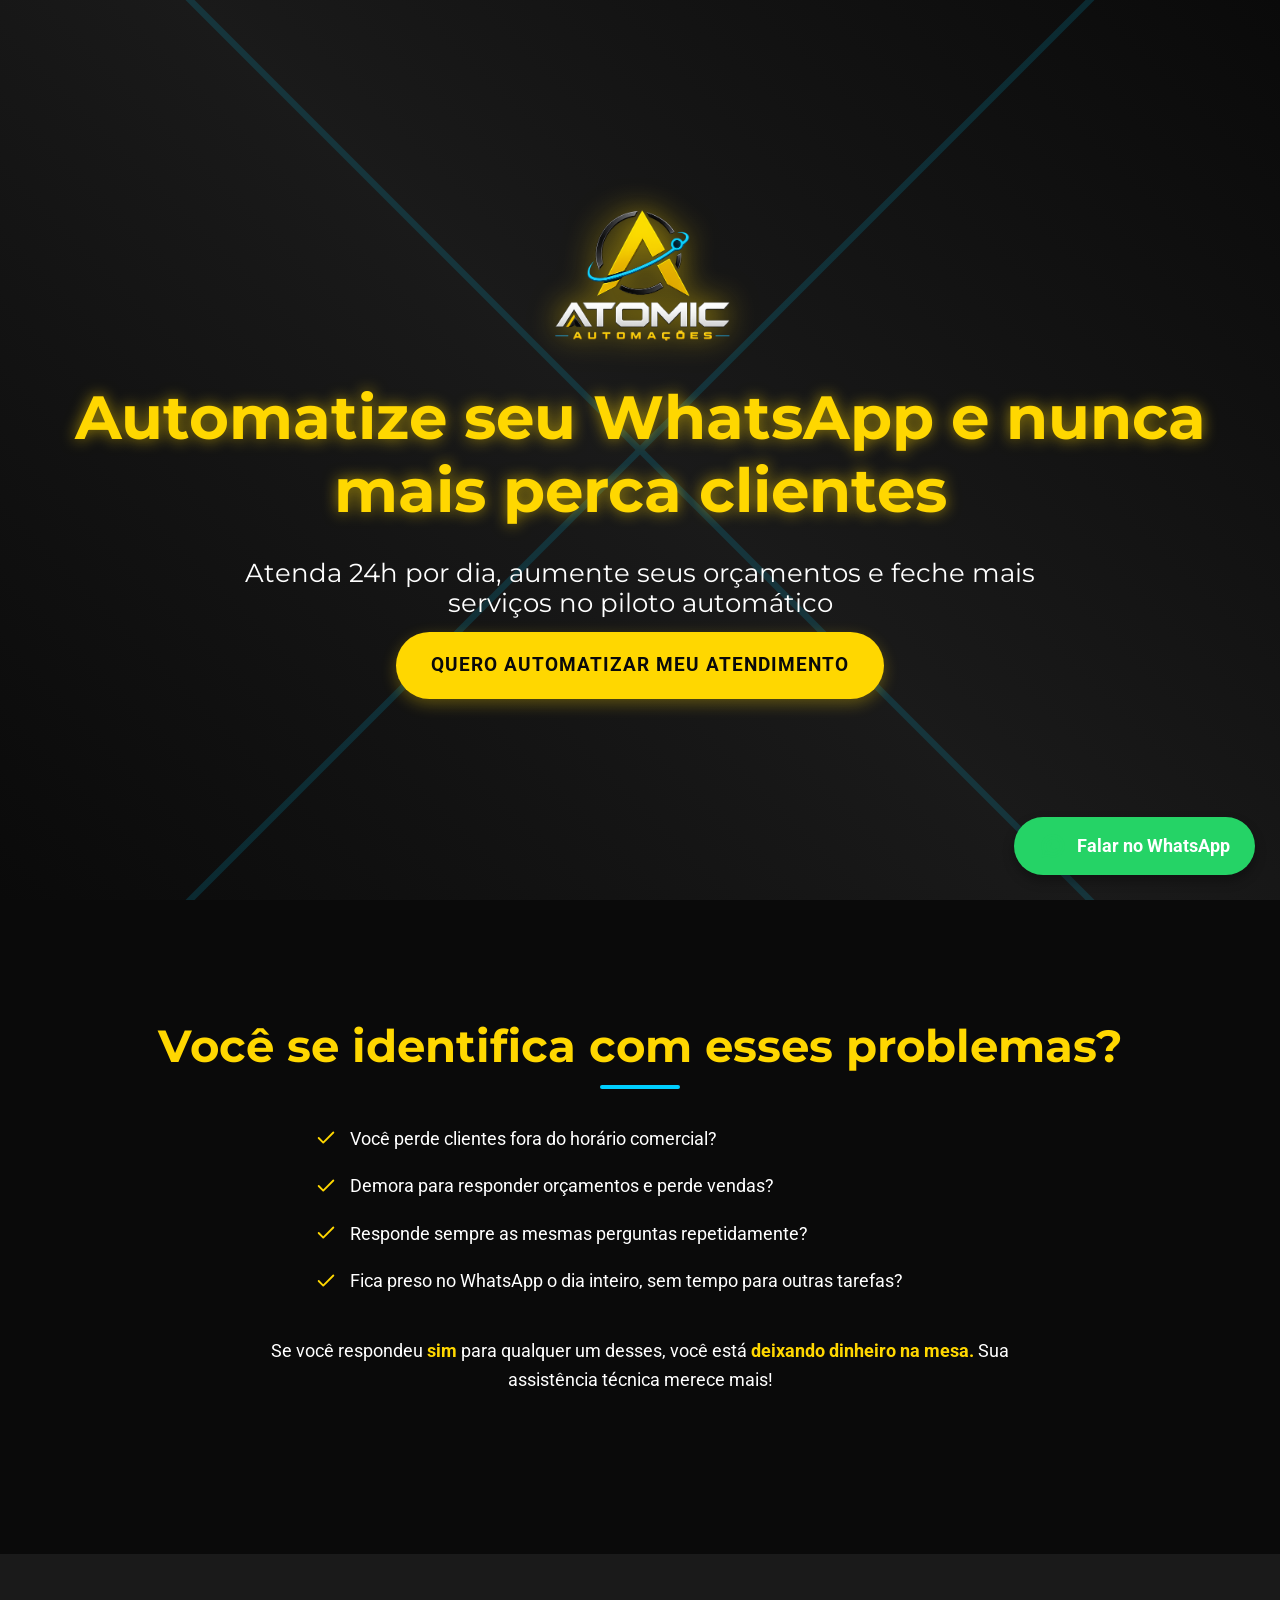
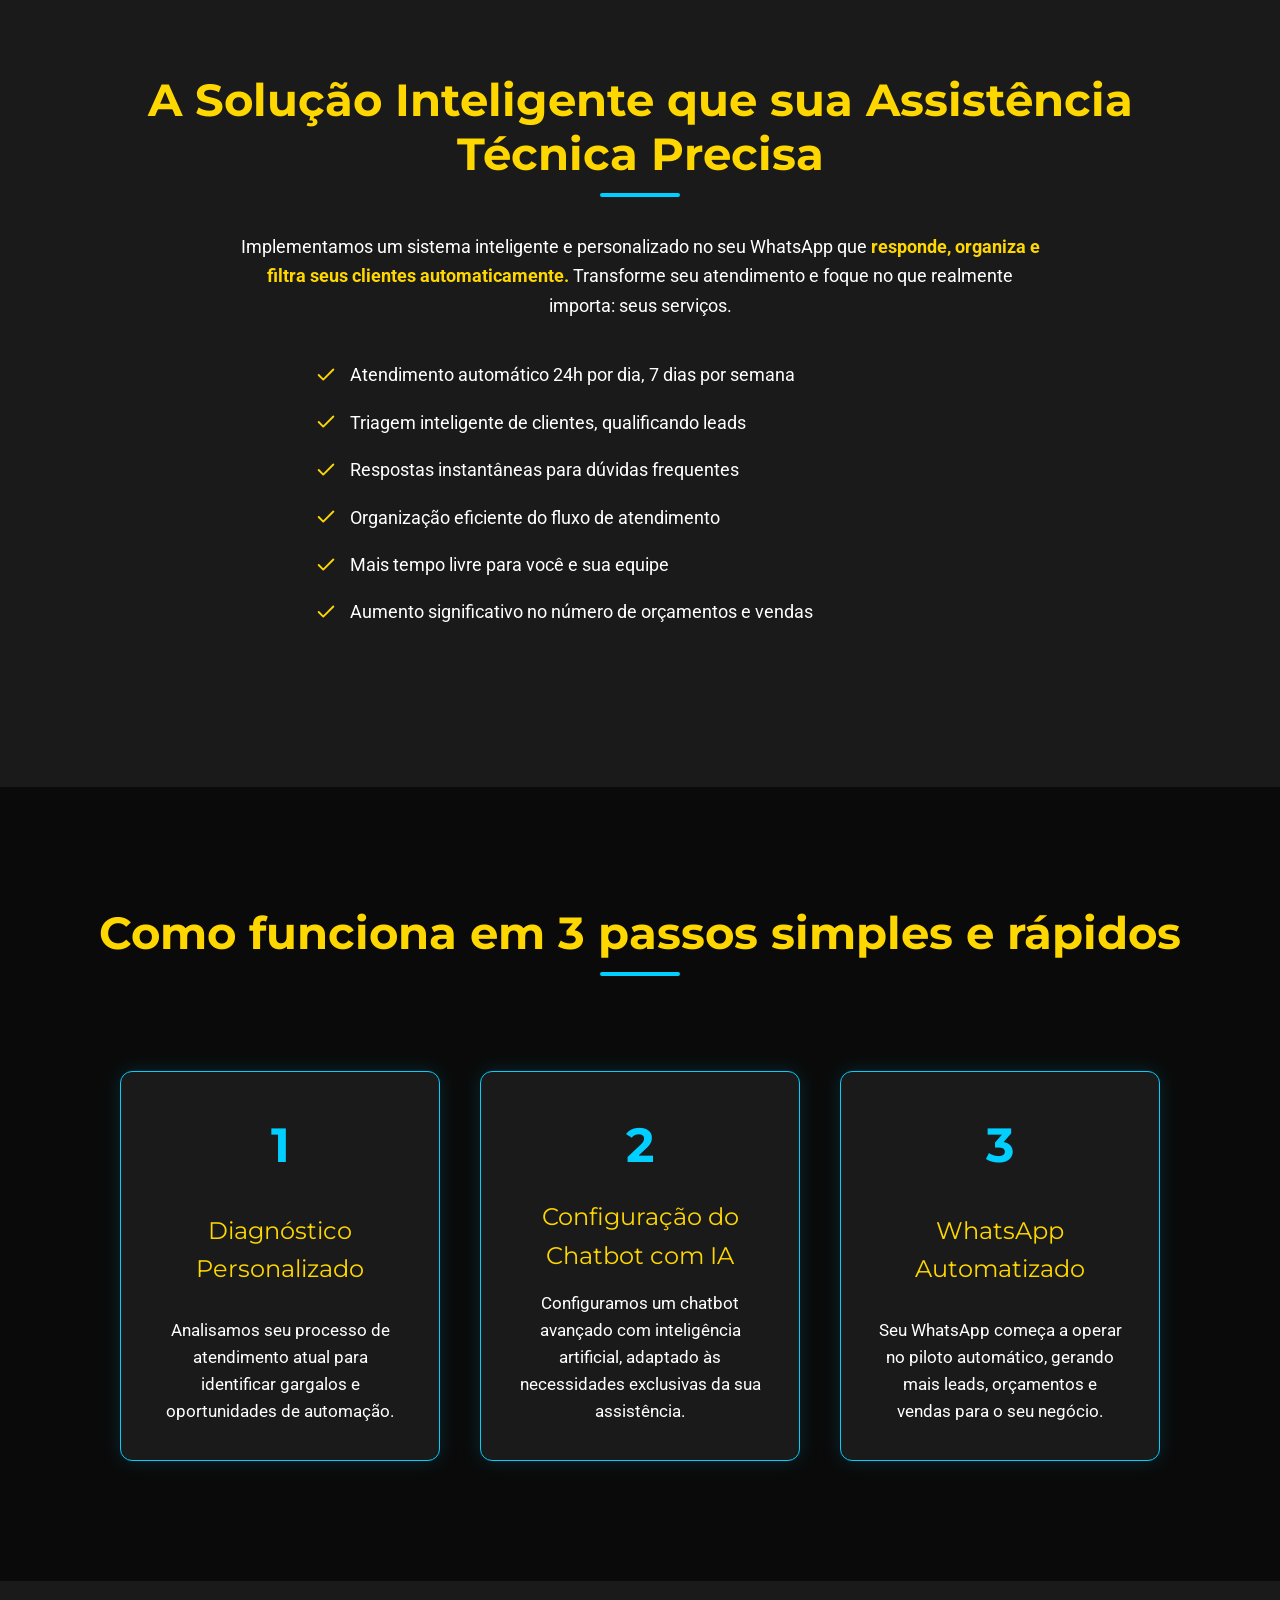
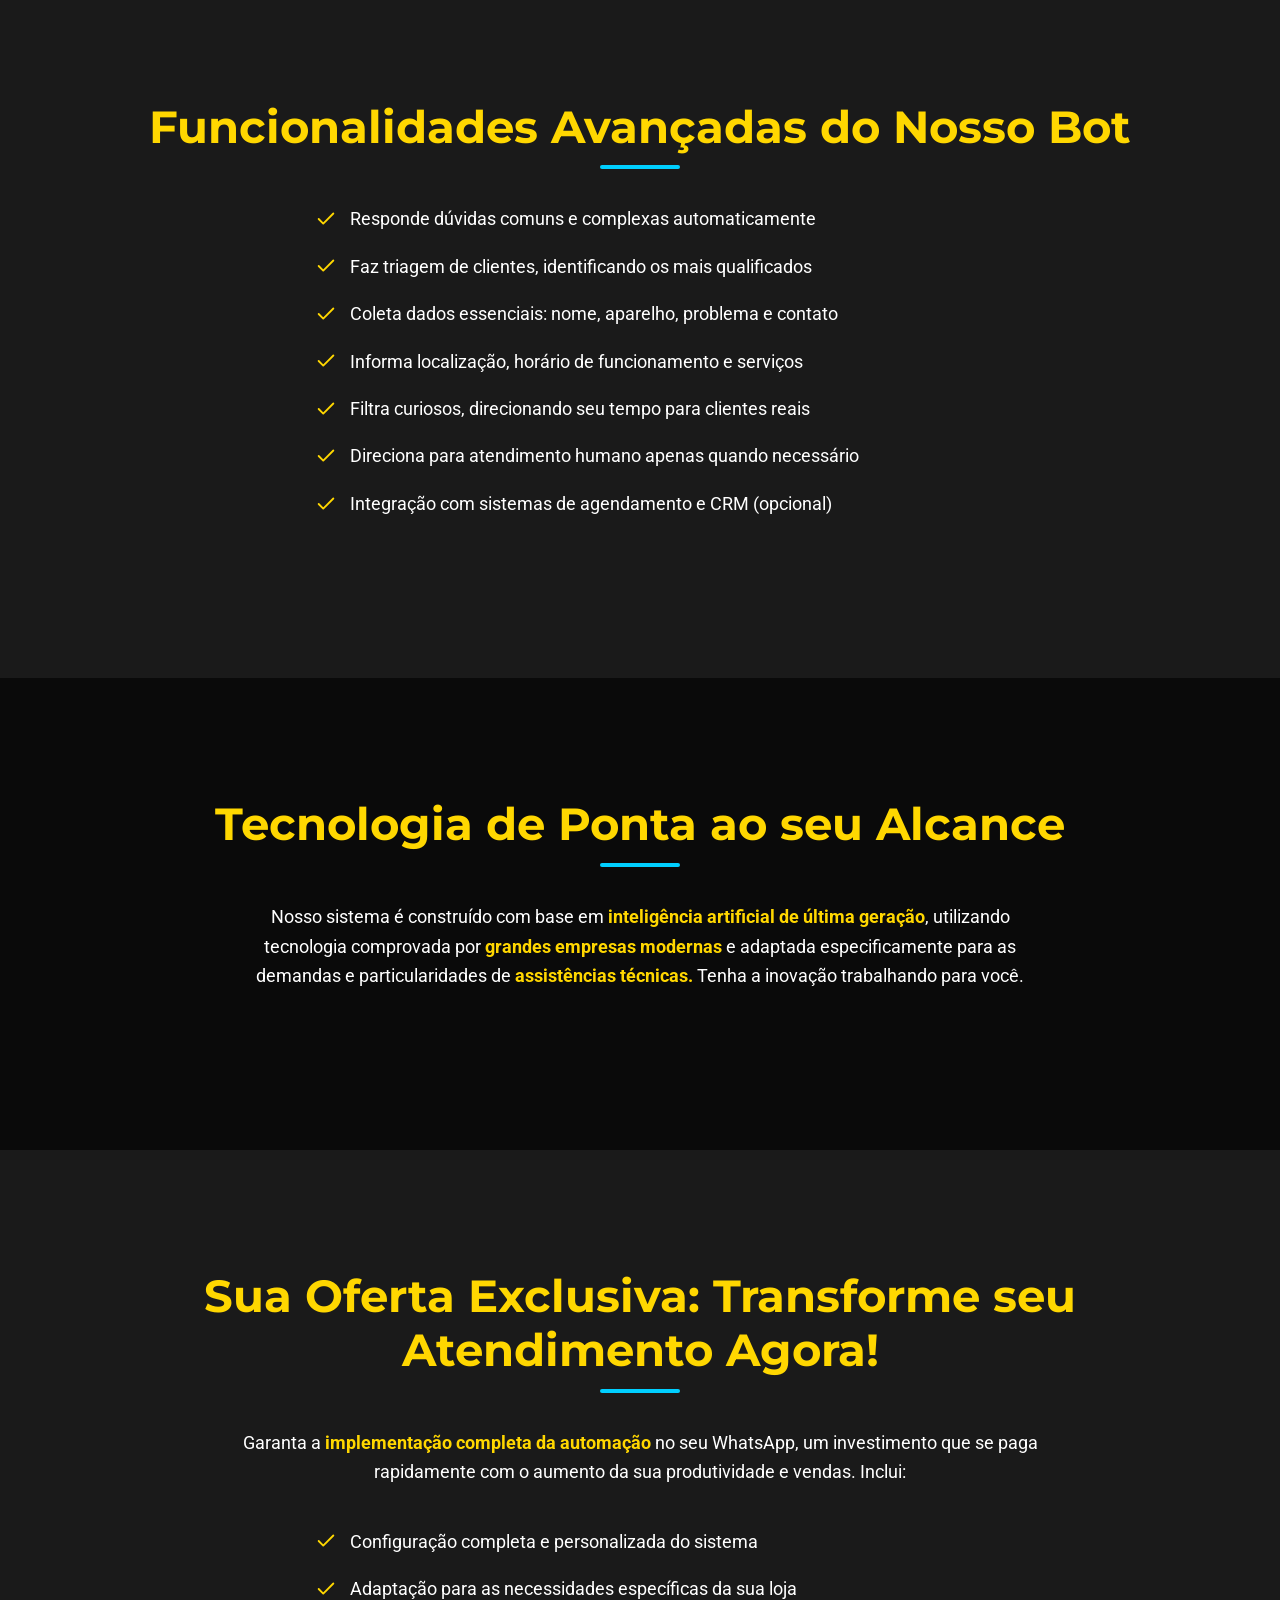
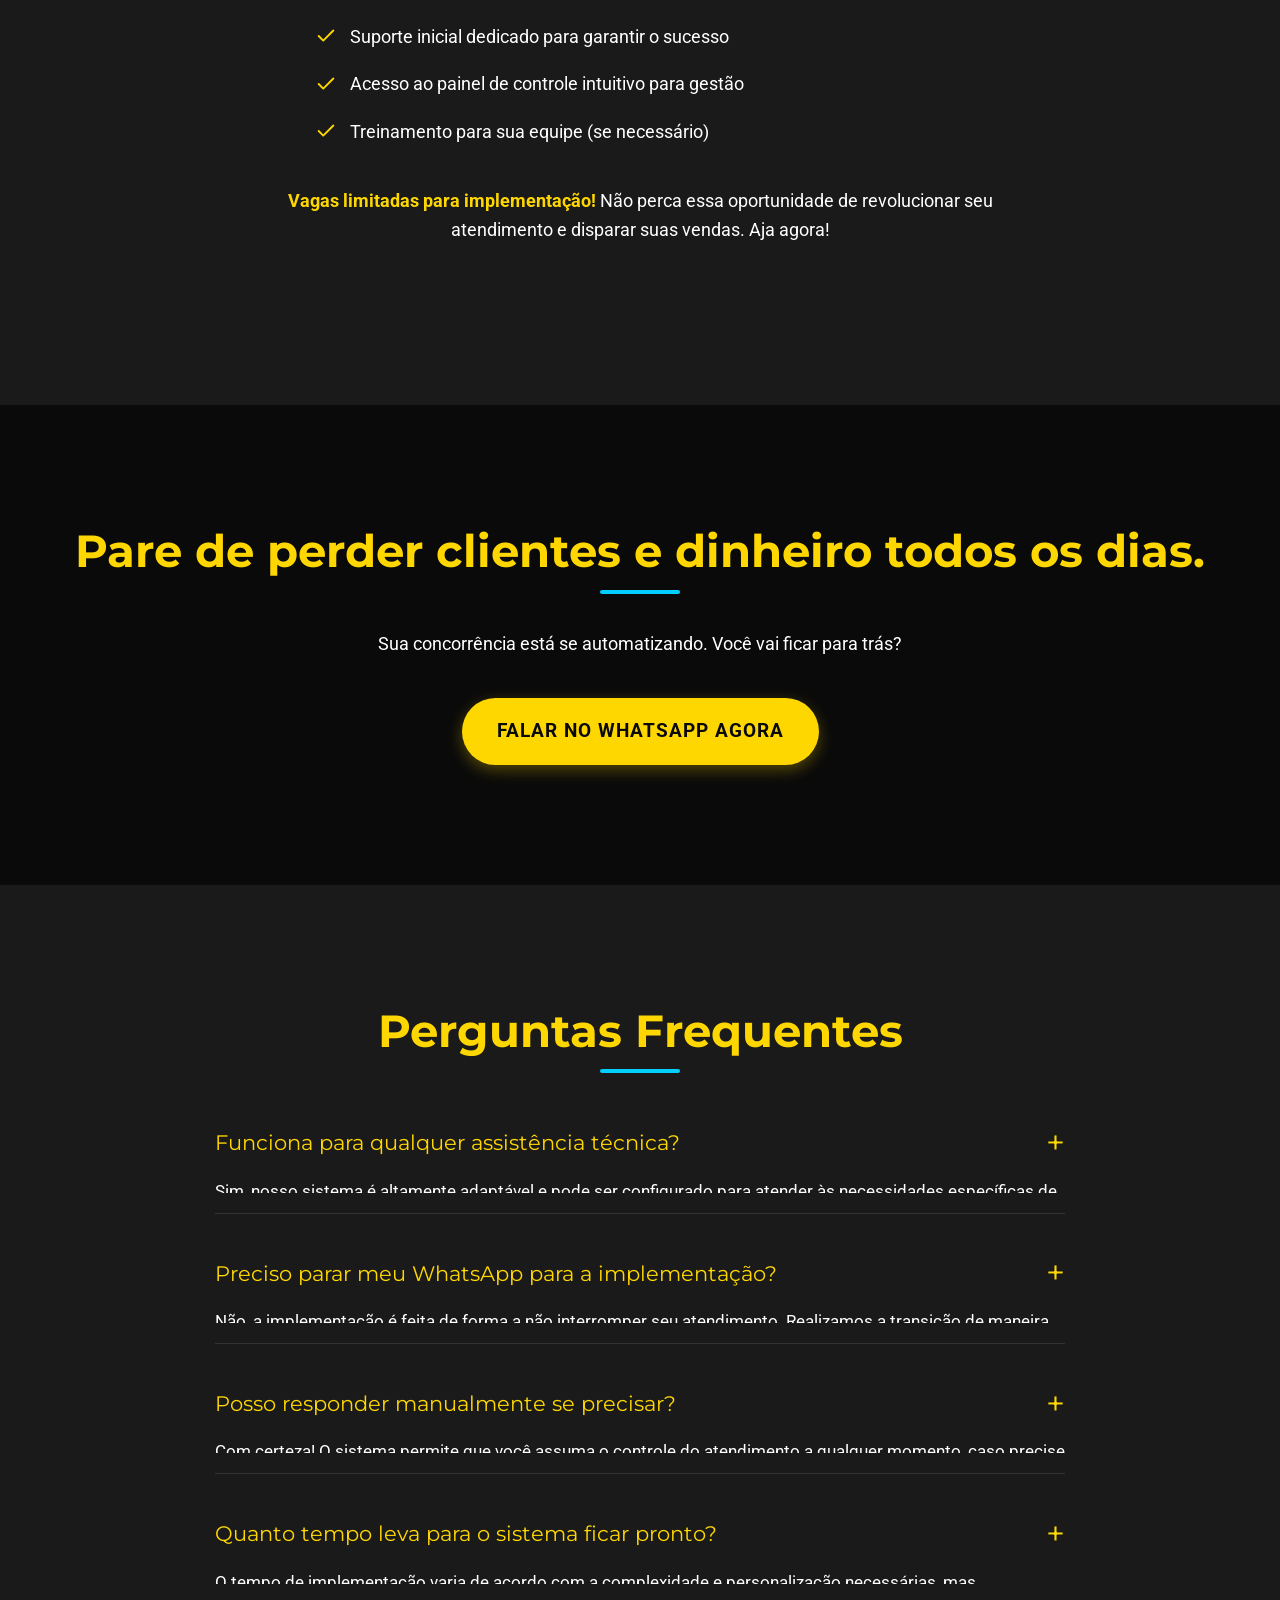
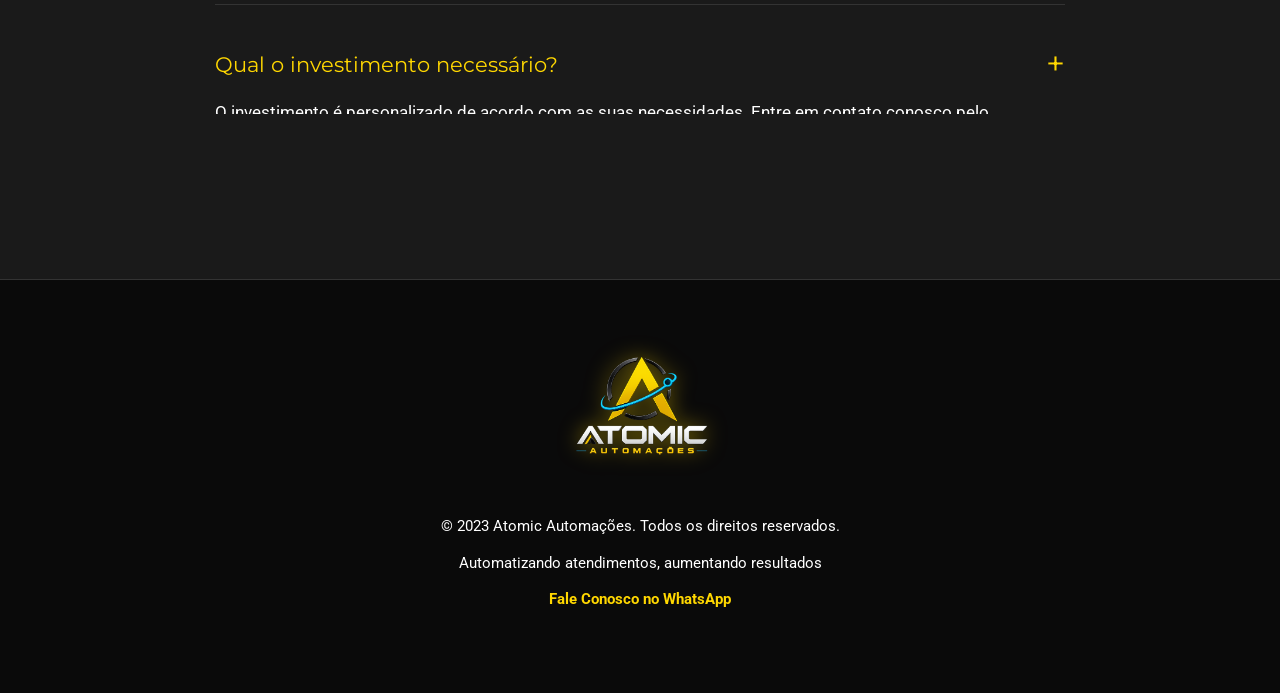
<file: index.html>
<!DOCTYPE html>
<html lang="pt-BR">
<head>
    <meta charset="UTF-8">
    <meta name="viewport" content="width=device-width, initial-scale=1.0">
    <meta name="description" content="Automatize seu WhatsApp e nunca mais perca clientes. Atendimento 24h, triagem inteligente e mais tempo livre para assistências técnicas com a Atomic Automações.">
    <meta name="keywords" content="automação whatsapp, assistência técnica, chatbot, atendimento 24h, triagem de clientes, Atomic Automações">
    <meta name="author" content="Atomic Automações">
    <meta property="og:title" content="Atomic Automações - Automatize seu WhatsApp e Venda Mais">
    <meta property="og:description" content="Soluções inteligentes para assistências técnicas: atendimento automático 24h, triagem de clientes e aumento de vendas.">
    <meta property="og:image" content="https://www.atomicautomacoes.com.br/assets/og-image.png"> <!-- Substituir com URL real -->
    <meta property="og:url" content="https://www.atomicautomacoes.com.br"> <!-- Substituir com URL real -->
    <meta property="og:type" content="website">
    <title>Atomic Automações - Automatize seu WhatsApp e Venda Mais</title>
    <link rel="preconnect" href="https://fonts.googleapis.com">
    <link rel="preconnect" href="https://fonts.gstatic.com" crossorigin>
    <link href="https://fonts.googleapis.com/css2?family=Montserrat:wght@400;700&family=Roboto:wght@400;700&display=swap" rel="stylesheet">
    <link rel="stylesheet" href="style.css">
    <link rel="icon" href="assets/favicon.ico" type="image/x-icon">
</head>
<body>

    <!-- Botão Fixo WhatsApp -->
    <a href="https://wa.me/5511936215516" target="_blank" class="whatsapp-button-fixed" aria-label="Falar no WhatsApp" title="Fale Conosco no WhatsApp">
        <img src="assets/whatsapp.svg" alt="Ícone do WhatsApp" width="24" height="24">
        Falar no WhatsApp
    </a>

    <!-- HERO SECTION -->
    <header class="hero-section">
        <div class="container hero-content">
            <div class="logo">
                <img src="assets/atomic-logo.png" alt="Atomic Automações Logo" width="200" height="80">
            </div>
            <h1>Automatize seu WhatsApp e nunca mais perca clientes</h1>
            <h2>Atenda 24h por dia, aumente seus orçamentos e feche mais serviços no piloto automático</h2>
            <a href="https://wa.me/5511936215516" target="_blank" class="cta-button" title="Quero automatizar meu atendimento via WhatsApp">Quero automatizar meu atendimento</a>
        </div>
    </header>

    <main>
        <!-- PROBLEMA (dor do cliente) -->
        <section id="problema" class="fade-in-section">
            <div class="container">
                <h3>Você se identifica com esses problemas?</h3>
                <ul class="bullet-list">
                    <li>Você perde clientes fora do horário comercial?</li>
                    <li>Demora para responder orçamentos e perde vendas?</li>
                    <li>Responde sempre as mesmas perguntas repetidamente?</li>
                    <li>Fica preso no WhatsApp o dia inteiro, sem tempo para outras tarefas?</li>
                </ul>
                <p class="text-block">
                    Se você respondeu <span class="highlight">sim</span> para qualquer um desses, você está <span class="highlight">deixando dinheiro na mesa.</span> Sua assistência técnica merece mais!
                </p>
            </div>
        </section>

        <!-- SOLUÇÃO (o que você oferece) -->
        <section id="solucao" class="fade-in-section">
            <div class="container">
                <h3>A Solução Inteligente que sua Assistência Técnica Precisa</h3>
                <p class="text-block">
                    Implementamos um sistema inteligente e personalizado no seu WhatsApp que <span class="highlight">responde, organiza e filtra seus clientes automaticamente.</span> Transforme seu atendimento e foque no que realmente importa: seus serviços.
                </p>
                <ul class="bullet-list">
                    <li>Atendimento automático 24h por dia, 7 dias por semana</li>
                    <li>Triagem inteligente de clientes, qualificando leads</li>
                    <li>Respostas instantâneas para dúvidas frequentes</li>
                    <li>Organização eficiente do fluxo de atendimento</li>
                    <li>Mais tempo livre para você e sua equipe</li>
                    <li>Aumento significativo no número de orçamentos e vendas</li>
                </ul>
            </div>
        </section>

        <!-- COMO FUNCIONA (processo simples) -->
        <section id="como-funciona" class="fade-in-section">
            <div class="container">
                <h3>Como funciona em 3 passos simples e rápidos</h3>
                <div class="how-it-works-steps">
                    <div class="step">
                        <div class="step-number">1</div>
                        <div class="step-title">Diagnóstico Personalizado</div>
                        <div class="step-description">Analisamos seu processo de atendimento atual para identificar gargalos e oportunidades de automação.</div>
                    </div>
                    <div class="step">
                        <div class="step-number">2</div>
                        <div class="step-title">Configuração do Chatbot com IA</div>
                        <div class="step-description">Configuramos um chatbot avançado com inteligência artificial, adaptado às necessidades exclusivas da sua assistência.</div>
                    </div>
                    <div class="step">
                        <div class="step-number">3</div>
                        <div class="step-title">WhatsApp Automatizado</div>
                        <div class="step-description">Seu WhatsApp começa a operar no piloto automático, gerando mais leads, orçamentos e vendas para o seu negócio.</div>
                    </div>
                </div>
            </div>
        </section>

        <!-- FUNCIONALIDADES DO BOT -->
        <section id="funcionalidades" class="fade-in-section">
            <div class="container">
                <h3>Funcionalidades Avançadas do Nosso Bot</h3>
                <ul class="bullet-list">
                    <li>Responde dúvidas comuns e complexas automaticamente</li>
                    <li>Faz triagem de clientes, identificando os mais qualificados</li>
                    <li>Coleta dados essenciais: nome, aparelho, problema e contato</li>
                    <li>Informa localização, horário de funcionamento e serviços</li>
                    <li>Filtra curiosos, direcionando seu tempo para clientes reais</li>
                    <li>Direciona para atendimento humano apenas quando necessário</li>
                    <li>Integração com sistemas de agendamento e CRM (opcional)</li>
                </ul>
            </div>
        </section>

        <!-- PROVA / AUTORIDADE -->
        <section id="autoridade" class="fade-in-section">
            <div class="container">
                <h3>Tecnologia de Ponta ao seu Alcance</h3>
                <p class="text-block">
                    Nosso sistema é construído com base em <span class="highlight">inteligência artificial de última geração</span>, utilizando tecnologia comprovada por <span class="highlight">grandes empresas modernas</span> e adaptada especificamente para as demandas e particularidades de <span class="highlight">assistências técnicas.</span> Tenha a inovação trabalhando para você.
                </p>
            </div>
        </section>

        <!-- OFERTA -->
        <section id="oferta" class="fade-in-section">
            <div class="container">
                <h3>Sua Oferta Exclusiva: Transforme seu Atendimento Agora!</h3>
                <p class="text-block">
                    Garanta a <span class="highlight">implementação completa da automação</span> no seu WhatsApp, um investimento que se paga rapidamente com o aumento da sua produtividade e vendas. Inclui:
                </p>
                <ul class="bullet-list">
                    <li>Configuração completa e personalizada do sistema</li>
                    <li>Adaptação para as necessidades específicas da sua loja</li>
                    <li>Suporte inicial dedicado para garantir o sucesso</li>
                    <li>Acesso ao painel de controle intuitivo para gestão</li>
                    <li>Treinamento para sua equipe (se necessário)</li>
                </ul>
                <p class="text-block">
                    <span class="highlight">Vagas limitadas para implementação!</span> Não perca essa oportunidade de revolucionar seu atendimento e disparar suas vendas. Aja agora!
                </p>
            </div>
        </section>

        <!-- CTA FORTE -->
        <section id="cta-final" class="fade-in-section">
            <div class="container">
                <h3>Pare de perder clientes e dinheiro todos os dias.</h3>
                <p class="text-block">Sua concorrência está se automatizando. Você vai ficar para trás?</p>
                <a href="https://wa.me/5511935215516" target="_blank" class="cta-button" title="Falar no WhatsApp agora e automatizar meu atendimento">Falar no WhatsApp agora</a>
            </div>
        </section>

        <!-- FAQ (perguntas frequentes) -->
        <section id="faq" class="fade-in-section">
            <div class="container">
                <h3>Perguntas Frequentes</h3>
                <div class="faq-item">
                    <div class="faq-question" tabindex="0" role="button" aria-expanded="false">Funciona para qualquer assistência técnica?</div>
                    <div class="faq-answer" role="region">
                        Sim, nosso sistema é altamente adaptável e pode ser configurado para atender às necessidades específicas de qualquer tipo de assistência técnica, independentemente do tamanho ou segmento. Seja qual for sua especialidade, temos a solução.
                    </div>
                </div>
                <div class="faq-item">
                    <div class="faq-question" tabindex="0" role="button" aria-expanded="false">Preciso parar meu WhatsApp para a implementação?</div>
                    <div class="faq-answer" role="region">
                        Não, a implementação é feita de forma a não interromper seu atendimento. Realizamos a transição de maneira suave e eficiente, garantindo a continuidade do seu negócio sem perdas.
                    </div>
                </div>
                <div class="faq-item">
                    <div class="faq-question" tabindex="0" role="button" aria-expanded="false">Posso responder manualmente se precisar?</div>
                    <div class="faq-answer" role="region">
                        Com certeza! O sistema permite que você assuma o controle do atendimento a qualquer momento, caso precise intervir manualmente em alguma conversa ou oferecer um toque pessoal. Você mantém o controle total.
                    </div>
                </div>
                <div class="faq-item">
                    <div class="faq-question" tabindex="0" role="button" aria-expanded="false">Quanto tempo leva para o sistema ficar pronto?</div>
                    <div class="faq-answer" role="region">
                        O tempo de implementação varia de acordo com a complexidade e personalização necessárias, mas geralmente concluímos em poucos dias após o diagnóstico inicial. Nosso objetivo é agilidade e eficiência para você começar a colher os frutos rapidamente.
                    </div>
                </div>
                <div class="faq-item">
                    <div class="faq-question" tabindex="0" role="button" aria-expanded="false">Qual o investimento necessário?</div>
                    <div class="faq-answer" role="region">
                        O investimento é personalizado de acordo com as suas necessidades. Entre em contato conosco pelo WhatsApp para um orçamento sem compromisso e descubra como a automação pode ser acessível e lucrativa para você.
                    </div>
                </div>
            </div>
        </section>
    </main>

    <!-- RODAPÉ -->
    <footer>
        <div class="container">
            <div class="logo">
                <img src="assets/atomic-logo-footer.png" alt="Atomic Automações Logo" width="150" height="60">
            </div>
            <p>&copy; 2023 Atomic Automações. Todos os direitos reservados.</p>
            <p>Automatizando atendimentos, aumentando resultados</p>
            <p><a href="https://wa.me/5511936215516" target="_blank" title="Fale Conosco no WhatsApp">Fale Conosco no WhatsApp</a></p>
        </div>
    </footer>

    <script src="script.js"></script>
</body>
</html>
</file>
<file: style.css>
:root {
    --primary-color: #FFD700; /* Amarelo vibrante */
    --secondary-color: #0A0A0A; /* Preto */
    --text-color: #FFFFFF; /* Branco */
    --accent-color: #00CFFF; /* Azul neon */
    --font-family-titles: 'Montserrat', sans-serif;
    --font-family-body: 'Roboto', sans-serif;
}

/* Reset e Base */
* {
    margin: 0;
    padding: 0;
    box-sizing: border-box;
}

html {
    scroll-behavior: smooth;
}

body {
    font-family: var(--font-family-body);
    color: var(--text-color);
    background-color: var(--secondary-color);
    line-height: 1.6;
    overflow-x: hidden;
    -webkit-font-smoothing: antialiased;
    -moz-osx-font-smoothing: grayscale;
}

.container {
    max-width: 1200px;
    margin: 0 auto;
    padding: 20px;
}

/* Tipografia */
h1, h2, h3, h4, h5, h6 {
    font-family: var(--font-family-titles);
    color: var(--primary-color);
    line-height: 1.2;
    margin-bottom: 0.5em;
}

h1 {
    font-size: 3.8em;
    text-shadow: 0 0 15px rgba(255, 215, 0, 0.6);
}

h2 {
    font-size: 1.6em;
    color: var(--text-color);
    font-weight: 400;
    max-width: 900px;
    margin-left: auto;
    margin-right: auto;
}

h3 {
    font-size: 2.8em;
    margin-bottom: 50px;
    position: relative;
    display: inline-block;
}

h3::after {
    content: '';
    position: absolute;
    left: 50%;
    bottom: -15px;
    transform: translateX(-50%);
    width: 80px;
    height: 4px;
    background-color: var(--accent-color);
    border-radius: 2px;
}

p {
    margin-bottom: 1em;
}

.text-block {
    max-width: 800px;
    margin: 0 auto 40px auto;
    font-size: 1.15em;
    color: var(--text-color);
}

.highlight {
    color: var(--primary-color);
    font-weight: bold;
}

/* Botões */
.cta-button {
    background-color: var(--primary-color);
    color: var(--secondary-color);
    padding: 18px 35px;
    border-radius: 50px;
    text-decoration: none;
    font-weight: bold;
    font-size: 1.2em;
    transition: background-color 0.3s ease, transform 0.3s ease, box-shadow 0.3s ease;
    display: inline-block;
    border: none;
    cursor: pointer;
    box-shadow: 0 5px 15px rgba(255, 215, 0, 0.3);
    text-transform: uppercase;
    letter-spacing: 1px;
}

.cta-button:hover {
    background-color: #e6c200;
    transform: translateY(-5px);
    box-shadow: 0 8px 20px rgba(255, 215, 0, 0.4);
}

/* Botão Fixo WhatsApp */
.whatsapp-button-fixed {
    position: fixed;
    bottom: 25px;
    right: 25px;
    background-color: #25D366; /* Cor do WhatsApp */
    color: white;
    padding: 15px 25px;
    border-radius: 50px;
    text-decoration: none;
    font-weight: bold;
    font-size: 1.1em;
    display: flex;
    align-items: center;
    box-shadow: 0 6px 12px rgba(0, 0, 0, 0.3);
    z-index: 1000;
    transition: transform 0.3s ease, background-color 0.3s ease;
}

.whatsapp-button-fixed:hover {
    transform: translateY(-8px) scale(1.05);
    background-color: #1DA851;
    box-shadow: 0 10px 20px rgba(0, 0, 0, 0.4);
}

.whatsapp-button-fixed img {
    margin-right: 10px;
    width: 28px;
    height: 28px;
}

/* HERO SECTION */
.hero-section {
    background: linear-gradient(45deg, var(--secondary-color) 0%, #1a1a1a 50%, var(--secondary-color) 100%);
    position: relative;
    overflow: hidden;
    padding: 120px 0;
    text-align: center;
    min-height: 100vh; /* Garante que a hero section ocupe a tela inteira */
    display: flex;
    align-items: center;
    justify-content: center;
}

.hero-section::before {
    content: '';
    position: absolute;
    top: 0;
    left: 0;
    width: 100%;
    height: 100%;
    background: url('data:image/svg+xml;utf8,<svg xmlns="http://www.w3.org/2000/svg" width="100%" height="100%" viewBox="0 0 100 100"><line x1="0" y1="0" x2="100" y2="100" stroke="%2300CFFF" stroke-width="0.5"/><line x1="100" y1="0" x2="0" y2="100" stroke="%2300CFFF" stroke-width="0.5"/></svg>') no-repeat center center;
    background-size: cover;
    opacity: 0.15;
    z-index: 0;
    animation: backgroundPan 30s linear infinite alternate;
}

@keyframes backgroundPan {
    0% { background-position: 0% 0%; }
    100% { background-position: 100% 100%; }
}

.hero-content {
    position: relative;
    z-index: 1;
    animation: fadeInScale 1.8s ease-out forwards;
}

@keyframes fadeInScale {
    from { opacity: 0; transform: translateY(30px) scale(0.95); }
    to { opacity: 1; transform: translateY(0) scale(1); }
}

.logo {
    margin-bottom: 30px;
}

.logo img {
    max-width: 220px;
    height: auto;
    filter: drop-shadow(0 0 15px rgba(255, 215, 0, 0.7));
}

/* Seções Gerais */
section {
    padding: 100px 0;
    text-align: center;
    position: relative;
    overflow: hidden;
}

.fade-in-section {
    opacity: 0;
    transform: translateY(50px);
    transition: opacity 0.8s ease-out, transform 0.8s ease-out;
}

.fade-in-section.is-visible {
    opacity: 1;
    transform: translateY(0);
}

section:nth-of-type(even) {
    background-color: #1a1a1a;
}

.bullet-list {
    list-style: none;
    padding: 0;
    max-width: 650px;
    margin: 0 auto 40px auto;
    text-align: left;
}

.bullet-list li {
    background: url('data:image/svg+xml;utf8,<svg xmlns="http://www.w3.org/2000/svg" width="22" height="22" viewBox="0 0 24 24" fill="none" stroke="%23FFD700" stroke-width="2" stroke-linecap="round" stroke-linejoin="round"><polyline points="20 6 9 17 4 12"></polyline></svg>') no-repeat left center;
    background-size: 22px;
    padding-left: 35px;
    margin-bottom: 18px;
    font-size: 1.15em;
    color: var(--text-color);
    transition: transform 0.3s ease, color 0.3s ease;
}

.bullet-list li:hover {
    transform: translateX(8px);
    color: var(--accent-color);
}

/* Como Funciona */
.how-it-works-steps {
    display: flex;
    justify-content: center;
    gap: 40px;
    flex-wrap: wrap;
    margin-top: 60px;
}

.step {
    background-color: #1a1a1a;
    border: 1px solid var(--accent-color);
    border-radius: 12px;
    padding: 35px;
    width: 320px;
    text-align: center;
    transition: transform 0.4s ease, box-shadow 0.4s ease;
    box-shadow: 0 0 20px rgba(0, 207, 255, 0.15);
    display: flex;
    flex-direction: column;
    justify-content: space-between;
    min-height: 250px;
}

.step:hover {
    transform: translateY(-15px) scale(1.02);
    box-shadow: 0 12px 30px rgba(0, 207, 255, 0.5);
}

.step-number {
    font-family: var(--font-family-titles);
    font-size: 3em;
    color: var(--accent-color);
    margin-bottom: 15px;
    font-weight: 700;
}

.step-title {
    font-family: var(--font-family-titles);
    font-size: 1.5em;
    color: var(--primary-color);
    margin-bottom: 15px;
}

.step-description {
    color: var(--text-color);
    font-size: 1.05em;
}

/* FAQ */
.faq-item {
    max-width: 850px;
    margin: 0 auto 25px auto;
    text-align: left;
    border-bottom: 1px solid #333;
    padding-bottom: 20px;
}

.faq-item:last-child {
    border-bottom: none;
}

.faq-question {
    font-family: var(--font-family-titles);
    font-size: 1.3em;
    color: var(--primary-color);
    cursor: pointer;
    padding: 18px 0;
    position: relative;
    transition: color 0.3s ease;
    display: block;
    width: 100%;
    background: none;
    border: none;
    text-align: left;
}

.faq-question:hover {
    color: var(--accent-color);
}

.faq-question::after {
    content: '+';
    position: absolute;
    right: 0;
    top: 50%;
    transform: translateY(-50%);
    font-size: 1.6em;
    transition: transform 0.3s ease;
}

.faq-question.active::after {
    content: '-'; /* Muda para '-' quando ativo */
    transform: translateY(-50%) rotate(0deg); /* Remove a rotação */
}

.faq-answer {
    font-size: 1.05em;
    color: var(--text-color);
    padding: 0 0 15px 0;
    max-height: 0;
    overflow: hidden;
    transition: max-height 0.6s ease-out, padding 0.6s ease-out;
}

.faq-answer.show {
    max-height: 1000px; /* Aumentado para garantir que o conteúdo não seja cortado */
    padding: 0 0 20px 0;
}

/* Footer */
footer {
    background-color: var(--secondary-color);
    color: var(--text-color);
    padding: 50px 0;
    text-align: center;
    border-top: 1px solid #333;
}

footer .logo img {
    max-width: 180px;
    margin-bottom: 20px;
    filter: drop-shadow(0 0 10px rgba(255, 215, 0, 0.5));
}

footer p {
    margin-bottom: 12px;
    font-size: 0.95em;
}

footer a {
    color: var(--primary-color);
    text-decoration: none;
    font-weight: bold;
    transition: color 0.3s ease;
}

footer a:hover {
    text-decoration: underline;
    color: var(--accent-color);
}

/* Responsividade */
@media (max-width: 992px) {
    h1 {
        font-size: 3em;
    }
    h2 {
        font-size: 1.4em;
    }
    h3 {
        font-size: 2.4em;
    }
    .cta-button {
        padding: 16px 30px;
        font-size: 1.1em;
    }
    .whatsapp-button-fixed {
        padding: 14px 22px;
        font-size: 1em;
    }
    .whatsapp-button-fixed img {
        width: 26px;
        height: 26px;
    }
    .step {
        width: 45%;
    }
}

@media (max-width: 768px) {
    h1 {
        font-size: 2.5em;
    }
    h2 {
        font-size: 1.2em;
    }
    h3 {
        font-size: 2em;
    }
    section {
        padding: 80px 0;
    }
    .step {
        width: 90%;
        min-height: unset;
    }
    .bullet-list {
        max-width: 90%;
    }
    .faq-item {
        max-width: 90%;
        padding: 0 10px; /* Adiciona um pouco de padding horizontal para telas muito pequenas */
    }
}

@media (max-width: 480px) {
    h1 {
        font-size: 2em;
    }
    h2 {
        font-size: 1em;
    }
    h3 {
        font-size: 1.8em;
    }
    .container {
        padding: 15px;
    }
    .cta-button {
        padding: 14px 25px;
        font-size: 1em;
    }
    .whatsapp-button-fixed {
        padding: 12px 20px;
        font-size: 0.9em;
        bottom: 15px;
        right: 15px;
    }
    .whatsapp-button-fixed img {
        width: 22px;
        height: 22px;
        margin-right: 5px; /* Ajusta o espaçamento para telas menores */
    }
    .logo img {
        max-width: 180px;
    }
    footer .logo img {
        max-width: 130px;
    }
}
</file>
